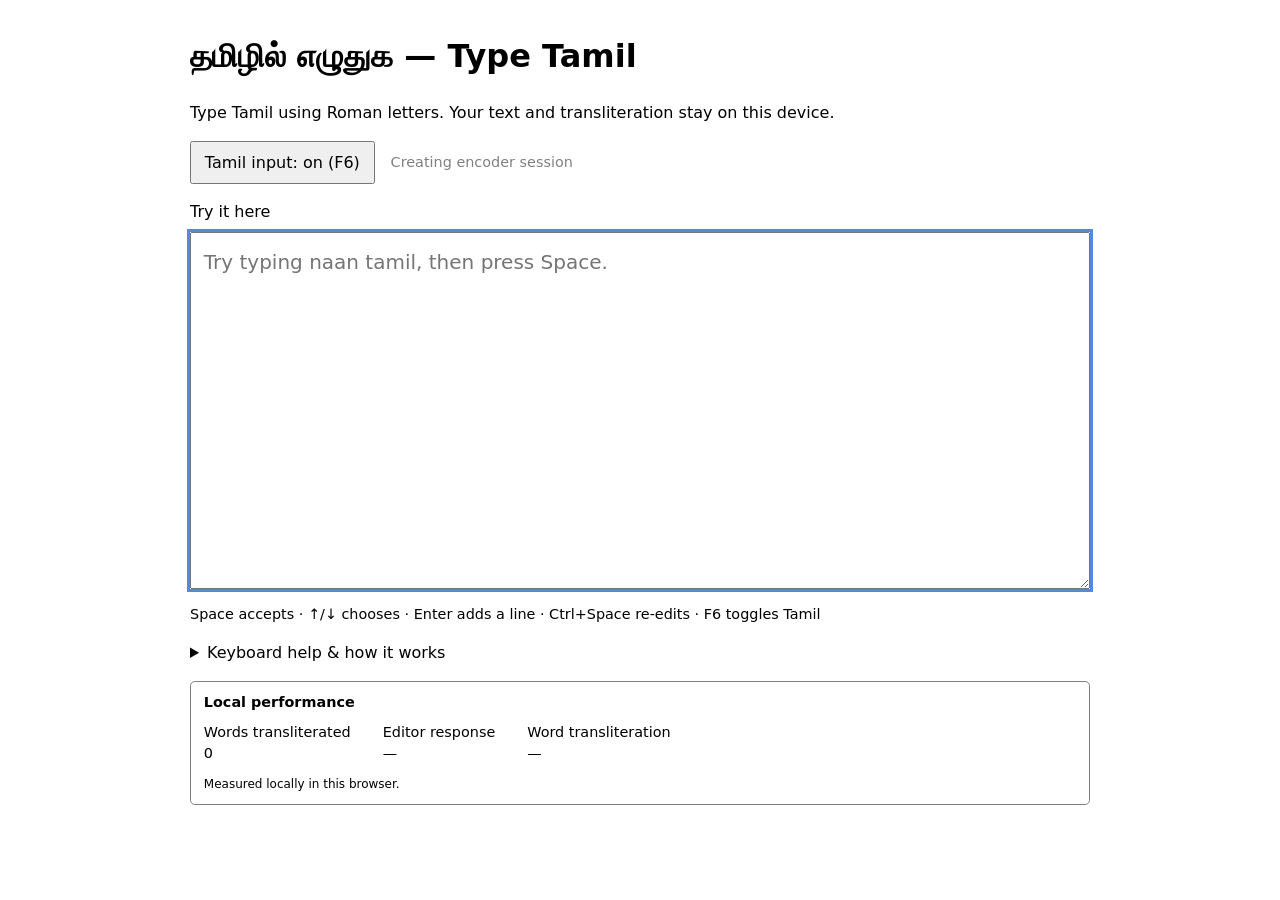
<file: index.html>
<!doctype html>
<html lang="en">
<head>
  <meta charset="utf-8">
  <meta name="viewport" content="width=device-width, initial-scale=1">
  <title>தமிழில் எழுதுக — Type Tamil</title>
  <link rel="stylesheet" href="styles.css">
  <script src="assets/tamil-recompose.js" defer></script>
  <script src="textarea-caret.js" defer></script>
  <script src="performance.js" defer></script>
  <script src="app.js" defer></script>
</head>
<body>
  <h1>தமிழில் எழுதுக — Type Tamil</h1>
  <p>Type Tamil using Roman letters. Your text and transliteration stay on this device.</p>
  <div class="controls">
    <button id="mode" type="button" aria-pressed="true">Tamil input: on (F6)</button>
    <p id="status" role="status">Loading</p>
  </div>
  <p id="error" role="alert" hidden></p>
  <label for="editor">Try it here</label>
  <textarea id="editor" rows="10" spellcheck="false" autocapitalize="off"
    autofocus placeholder="Try typing naan tamil, then press Space."
    aria-describedby="keyboard-hint"
    aria-controls="choices" aria-haspopup="listbox" aria-expanded="false"></textarea>
  <div id="candidate-popup" hidden>
    <div id="choices" role="listbox" aria-label="Transliteration choices">
      <div id="candidates"></div>
      <button id="literal-candidate" type="button" role="option" data-index="0" hidden></button>
    </div>
    <p class="popup-help">1–8 Tamil · 0 Roman · ↑/↓ choose
Space accepts · Esc closes</p>
  </div>
  <p id="keyboard-hint" class="note">Space accepts · ↑/↓ chooses · Enter adds a line · Ctrl+Space re-edits · F6 toggles Tamil</p>
  <details>
    <summary>Keyboard help &amp; how it works</summary>
    <p>Space accepts the first choice even if it is still computing; keep typing.
      Punctuation accepts a visible choice and inserts that character. Click a choice to accept it without a separator.</p>
    <p>Press 1–8 to accept that Tamil choice, or 0 to keep the displayed Roman spelling.
      ↑/↓ and click also select choices.</p>
    <p>Enter accepts the first choice and adds a newline. After ↑/↓ or Ctrl+Space explores
      the word, Enter accepts the selected choice and adds a space instead.</p>
    <p>Ctrl+Space reopens a Tamil word as editable Roman text. Esc restores the original Tamil
      during re-editing; otherwise it closes choices. F6 works while the textbox has focus.</p>
    <p>The IndicXlit model runs locally in a browser worker. The first visit loads the model files;
      you can type while they load. Your text is not uploaded.</p>
  </details>
  <aside id="stats" class="note" aria-label="Local performance">
    <strong>Local performance</strong>
    <dl>
      <div><dt>Words transliterated</dt><dd id="word-count">0</dd></div>
      <div><dt>Editor response</dt><dd id="typing-stats">—</dd></div>
      <div><dt>Word transliteration</dt><dd id="inference-stats">—</dd></div>
    </dl>
    <small>Measured locally in this browser.</small>
  </aside>
</body>
</html>
</file>
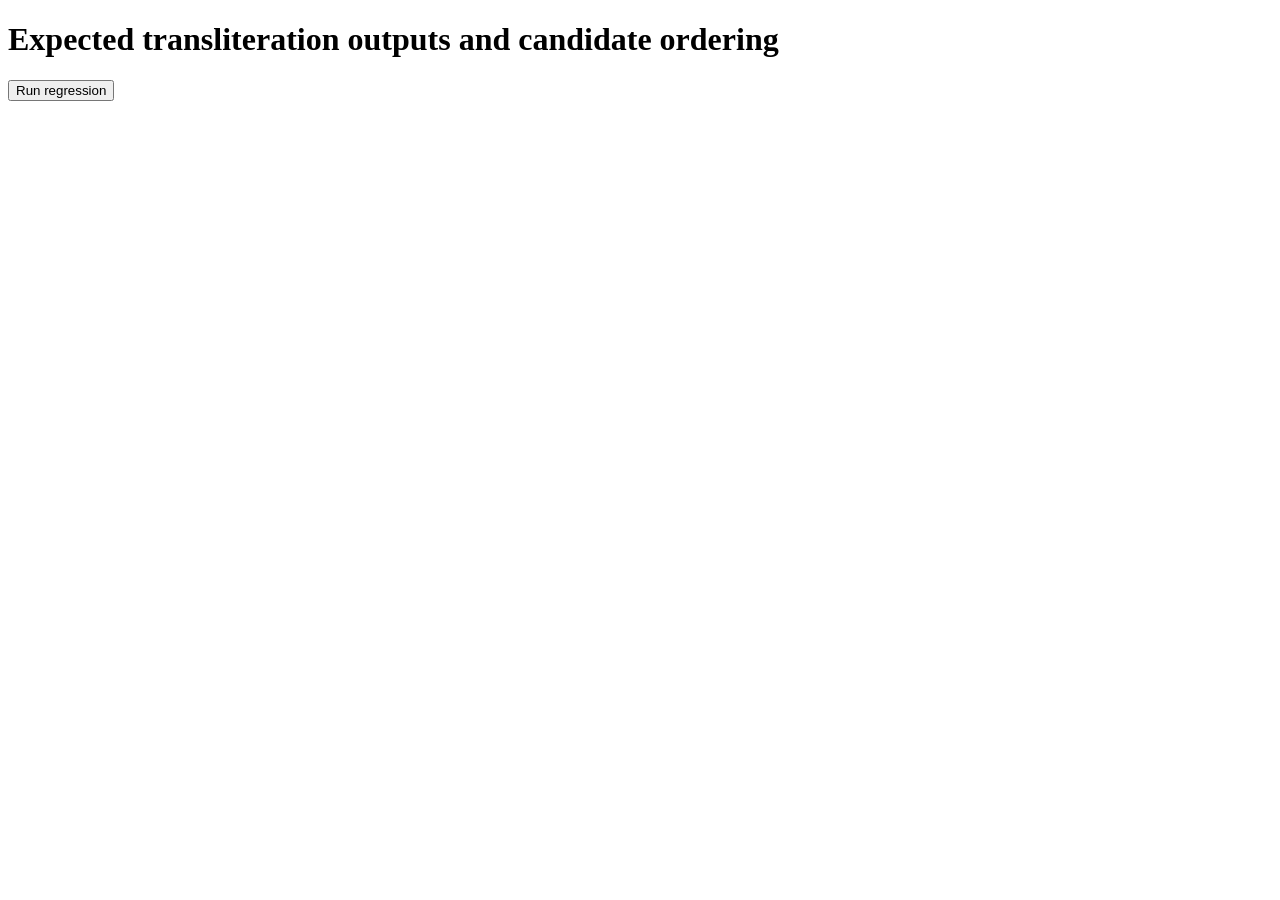
<file: tests/browser-regression.html>
<!doctype html>
<html lang="en">
<head><meta charset="utf-8"><title>IndicXlit browser regression</title><script src="browser-regression.js" defer></script></head>
<body>
  <h1>Expected transliteration outputs and candidate ordering</h1>
  <button id="run">Run regression</button>
  <pre id="output"></pre>
</body>
</html>
</file>
<file: styles.css>
:root { font-family: system-ui, sans-serif; color-scheme: light dark; }
body { max-width: 900px; margin: 2rem auto; padding: 0 1rem; line-height: 1.5; }
textarea { display: block; box-sizing: border-box; width: 100%; margin-top: .5rem;
  padding: .8rem; font: 1.25rem/1.65 system-ui, sans-serif; }
.controls { display: flex; flex-wrap: wrap; gap: 1rem; align-items: center; }
.controls #status { margin: 0; min-width: 6rem; font-size: .9rem; color: GrayText; }
label[for="editor"] { display: block; margin-top: 1rem; }
details { margin: 1rem 0; }
summary { cursor: pointer; }
button { padding: .45rem .8rem; font: inherit; cursor: pointer; }
button:focus-visible, textarea:focus-visible { outline: 3px solid #5688df; }
#candidate-popup { position: fixed; z-index: 10; width: 300px; box-sizing: border-box;
  overflow: auto; padding: .3rem; border: 1px solid GrayText; border-radius: .3rem;
  background: Canvas; color: CanvasText; box-shadow: 0 3px 12px #0004; }
#candidates { display: flex; flex-direction: column; gap: .15rem; }
#candidates button, #literal-candidate { font-size: 1.1rem; line-height: 1.4; padding: .3rem .6rem;
  text-align: left; border: 0; background: transparent;
  color: inherit; overflow-wrap: anywhere; }
#candidates button::before, #literal-candidate::before { content: attr(data-index) ". "; }
#candidates button[aria-selected="true"], #literal-candidate[aria-selected="true"] { background: Highlight; color: HighlightText; }
#candidates button:disabled { color: GrayText; background: transparent; cursor: wait; }
.popup-help { margin: .3rem; font-size: .75rem; white-space: pre-line; min-height: 3em; }
#literal-candidate { width: 100%; margin-top: .3rem; padding-top: .6rem; border-top: 1px solid GrayText; }
#error { border: 1px solid #c44; padding: .6rem; }
.note { font-size: .9rem; }
#stats { border: 1px solid GrayText; border-radius: .3rem; padding: .6rem .8rem; }
#stats dl { display: flex; flex-wrap: wrap; gap: 1rem 2rem; margin: .5rem 0; }
#stats dd { margin: 0; font-variant-numeric: tabular-nums; }
pre { white-space: pre-wrap; overflow-wrap: anywhere; font-size: .8rem; }
</file>
